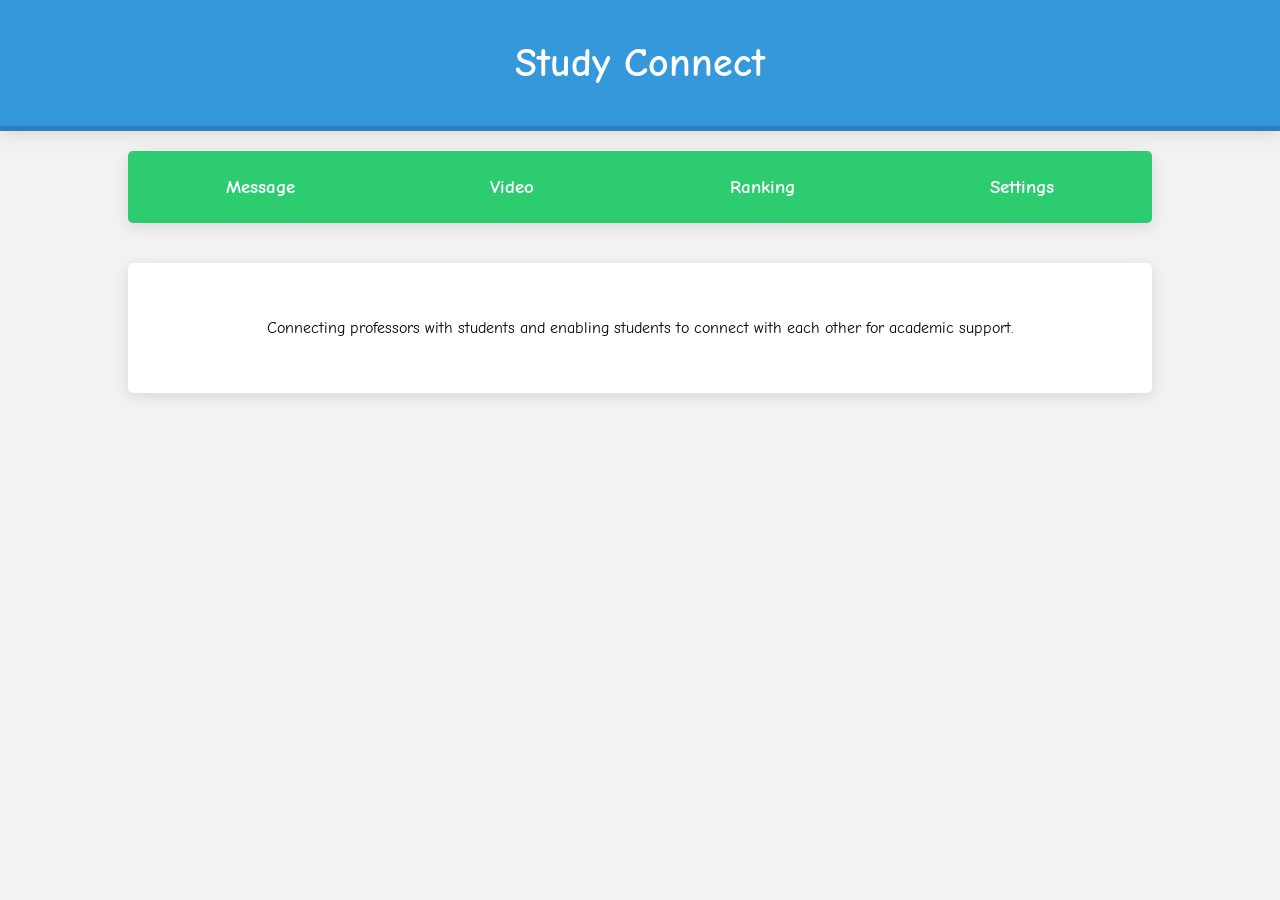
<file: index.html>
<!DOCTYPE html>
<html lang="en">

<head>
    <meta charset="UTF-8">
    <meta name="viewport" content="width=device-width, initial-scale=1.0">
    <title>Study Connect</title>
  
    <!-- Importing Comic Neue font from Google Fonts -->
    <link rel="preconnect" href="https://fonts.googleapis.com">
    <link rel="preconnect" href="https://fonts.gstatic.com" crossorigin>
    <link href="https://fonts.googleapis.com/css2?family=Comic+Neue:wght@300;400;700&display=swap" rel="stylesheet">

    <style>
        /* General Settings */
        body {
            font-family: 'Comic Neue', cursive;
            margin: 0;
            padding: 0;
            background-color: #f2f2f2;
        }

        /* Styles for the top header */
        .top-header {
            background-color: #3498db;
            color: #fff;
            text-align: center;
            padding: 40px;
            border-bottom: 5px solid #2980b9;
            box-shadow: 0px 4px 15px rgba(0, 0, 0, 0.1);
        }

        h1 {
            font-size: 2.5em;
            margin: 0;
        }

        /* Styles for the introduction section */
        .introduction {
            text-align: center;
            padding: 40px 20px;
            background-color: #ffffff;
            border-radius: 5px;
            margin: 40px 10%;
            box-shadow: 0px 4px 15px rgba(0, 0, 0, 0.1);
        }

        /* Styles for the navigation bar */
        .navbar {
            display: flex;
            justify-content: space-around;
            align-items: center;
            background-color: #2ecc71;
            padding: 15px 0;
            border-radius: 5px;
            margin: 20px 10%;
            box-shadow: 0px 4px 15px rgba(0, 0, 0, 0.1);
        }

        /* Style for navigation buttons */
        .navbar a {
            text-decoration: none;
            color: #fff;
            font-weight: bold;
            font-size: 1.2em;
            padding: 10px 20px;
            border-radius: 5px;
            transition: background-color 0.3s ease, transform 0.3s ease;
        }

        .navbar a:hover {
            background-color: #27ae60;
            transform: scale(1.1);
        }
    </style>
</head>

<body>
    <header class="top-header">
        <h1>Study Connect</h1>
    </header>

    <nav class="navbar">
        <a href="message.html">Message</a>
        <a href="video.html">Video</a>
        <a href="ranking.html">Ranking</a>
        <a href="settings.html">Settings</a>
    </nav>
  
    <section class="introduction">
        <p>Connecting professors with students and enabling students to connect with each other for academic support.</p>
    </section>

</body>

</html>
</file>
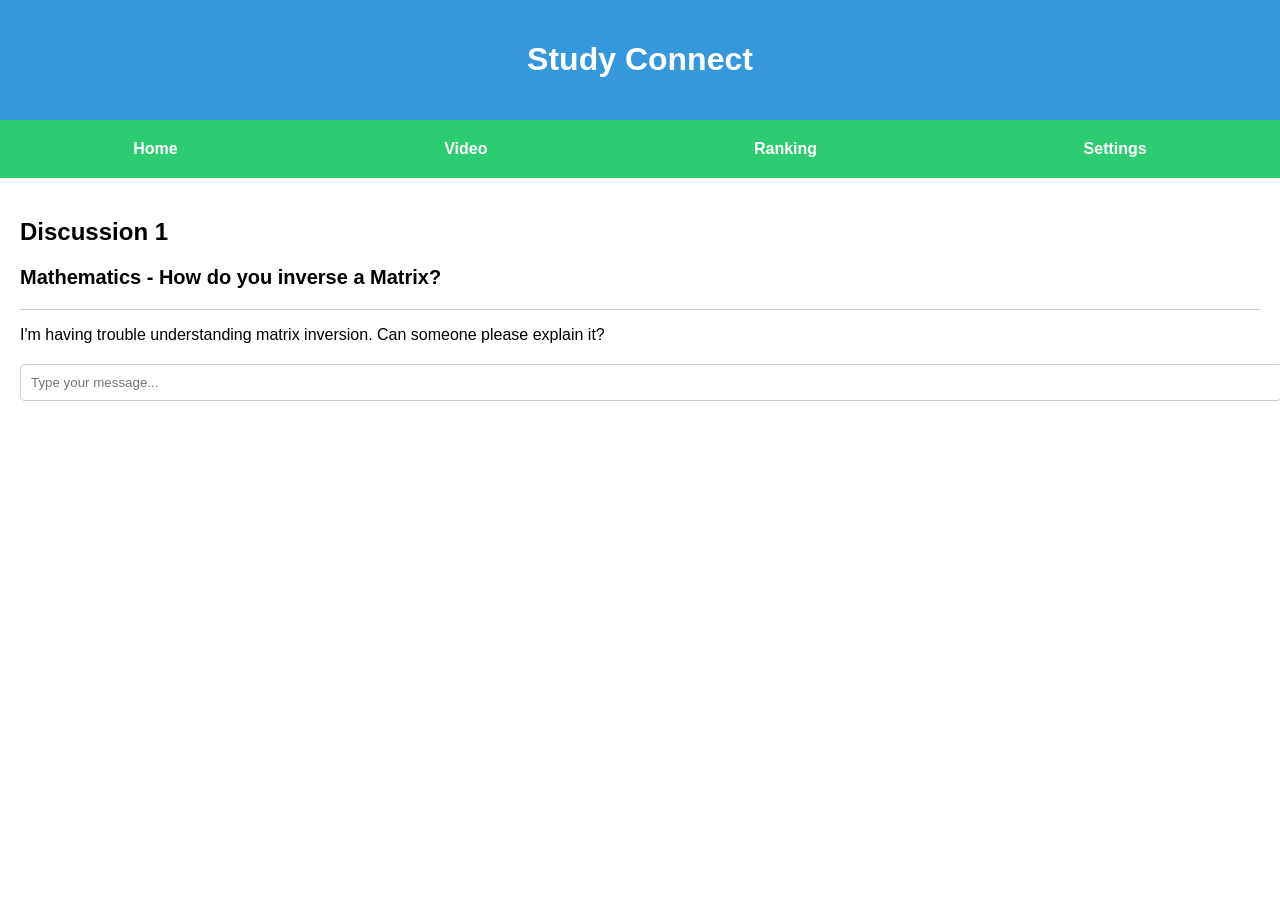
<file: discussion1.html>
<!DOCTYPE html>
<html lang="en">

<head>
  <meta charset="UTF-8">
  <meta name="viewport" content="width=device-width, initial-scale=1.0">
  <title>Discussion 1 - Study Connect</title>
  <style>
    /* Global Styles */
    body {
      font-family: Arial, sans-serif;
      margin: 0;
      padding: 0;
    }

    /* Header Styles */
    .top-header {
      background-color: #3498db;
      color: #fff;
      text-align: center;
      padding: 20px;
    }

    /* Navigation Styles */
    .navbar {
      display: flex;
      justify-content: space-around;
      background-color: #2ecc71;
      padding: 10px 0;
    }

    .navbar a {
      text-decoration: none;
      color: #fff;
      font-weight: bold;
      padding: 10px 20px;
      border-radius: 5px;
      transition: background-color 0.3s ease;
    }

    .navbar a:hover {
      background-color: #27ae60;
    }

    /* Discussion Styles */
    .discussion {
      padding: 20px;
    }

    .discussion h2 {
      font-size: 24px;
      font-weight: bold;
      margin-bottom: 10px;
    }

    .discussion h3 {
      font-size: 20px;
      font-weight: bold;
    }

    .separator {
      border-top: 1px solid #ccc;
      margin: 10px 0;
    }

    /* Chatbox Styles */
    .chatbox {
      margin-top: 20px;
    }

    .chatbox input[type="text"] {
      width: 100%;
      padding: 10px;
      border: 1px solid #ccc;
      border-radius: 5px;
    }

    .chat-message {
      background-color: #f2f2f2;
      padding: 10px;
      margin: 10px 0;
      border-radius: 5px;
    }
  </style>
</head>

<body>
  <!-- Header -->
  <header class="top-header">
    <h1>Study Connect</h1>
  </header>

  <!-- Navigation -->
  <nav class="navbar">
    <a href="home.html">Home</a>
    <a href="video.html">Video</a>
    <a href="ranking.html">Ranking</a>
    <a href="settings.html">Settings</a>
  </nav>

  <!-- Discussion Content -->
  <section class="discussion">
    <h2>Discussion 1</h2>
    <h3>Mathematics - How do you inverse a Matrix?</h3>
    <div class="separator"></div>
    <p>I'm having trouble understanding matrix inversion. Can someone please explain it?</p>

    
      <!-- Chatbox -->
    <div class="chatbox">
      <input type="text" id="chat-input" onkeypress="handleKeyPress(event)" placeholder="Type your message...">
    </div>

    <div id="chat-area"></div>
  </section>
  <script>console.log("Hello");</script>

  <!-- JavaScript for Chatbox -->
  <script src="usingWebSocket.js"></script>
  <script>
    console.log("heelloo")
    function sendMessage() {
      var inputField = document.getElementById("chat-input");
      var message = inputField.value.trim();

      if (message !== "") {
        // Send the message through the WebSocketClient here
        // Example: webSocketClient.sendMessage(message);

        // Display the sent message in the chat area
        var messageElement = document.createElement("div");
        messageElement.className = "chat-message";
        messageElement.textContent = message;

        var chatArea = document.getElementById("chat-area");
        chatArea.appendChild(messageElement);

        inputField.value = "";
      }
    }

    function handleKeyPress(event) {
      if (event.keyCode === 13) {
        event.preventDefault();
        sendMessage();
      }
    }
  </script>
</body>

</html>
</file>
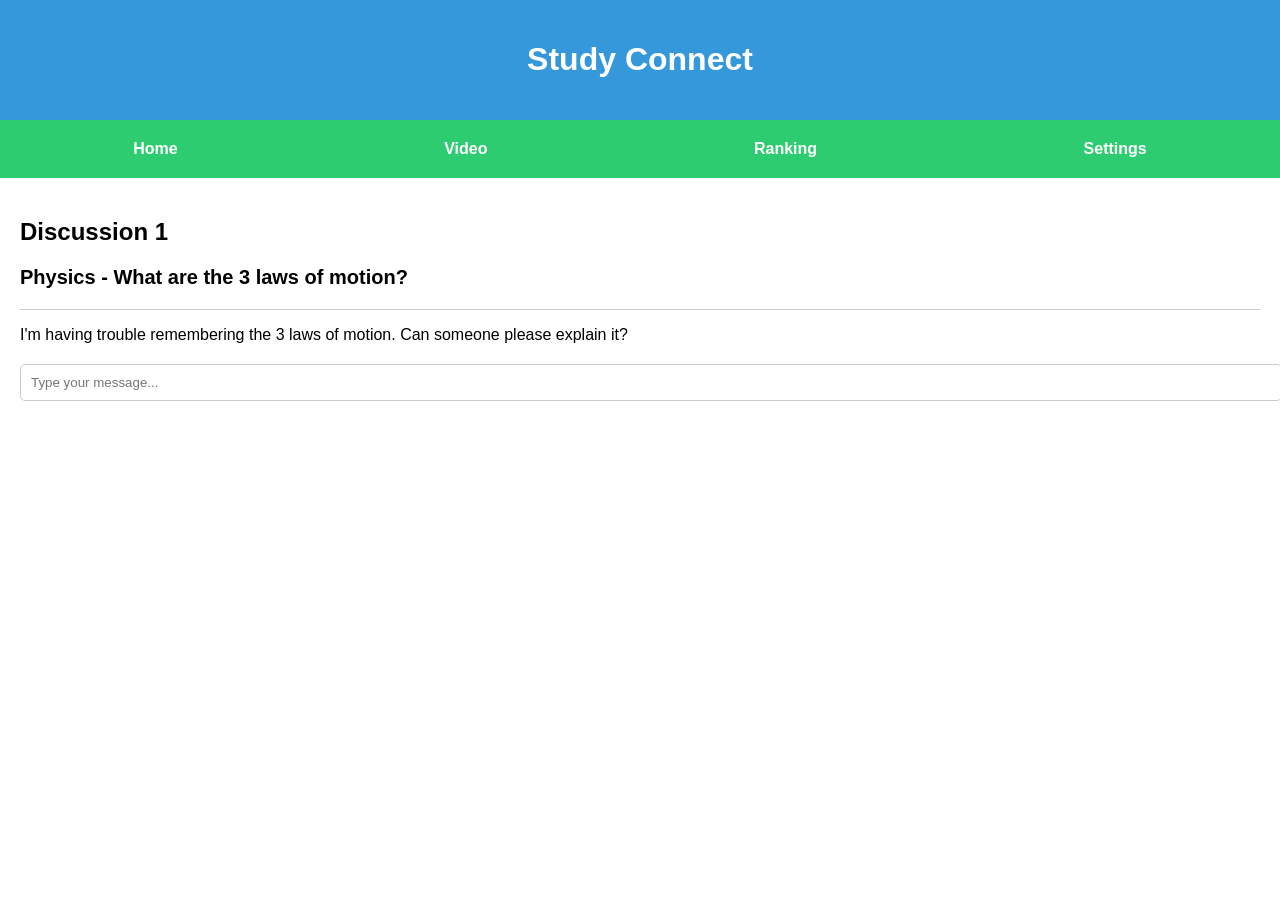
<file: discussion2.html>
<!DOCTYPE html>
<html lang="en">

<head>
  <meta charset="UTF-8">
  <meta name="viewport" content="width=device-width, initial-scale=1.0">
  <title>Discussion 1 - Study Connect</title>
  <style>
    /* Global Styles */
    body {
      font-family: Arial, sans-serif;
      margin: 0;
      padding: 0;
    }

    /* Header Styles */
    .top-header {
      background-color: #3498db;
      color: #fff;
      text-align: center;
      padding: 20px;
    }

    /* Navigation Styles */
    .navbar {
      display: flex;
      justify-content: space-around;
      background-color: #2ecc71;
      padding: 10px 0;
    }

    .navbar a {
      text-decoration: none;
      color: #fff;
      font-weight: bold;
      padding: 10px 20px;
      border-radius: 5px;
      transition: background-color 0.3s ease;
    }

    .navbar a:hover {
      background-color: #27ae60;
    }

    /* Discussion Styles */
    .discussion {
      padding: 20px;
    }

    .discussion h2 {
      font-size: 24px;
      font-weight: bold;
      margin-bottom: 10px;
    }

    .discussion h3 {
      font-size: 20px;
      font-weight: bold;
    }

    .separator {
      border-top: 1px solid #ccc;
      margin: 10px 0;
    }

    /* Chatbox Styles */
    .chatbox {
      margin-top: 20px;
    }

    .chatbox input[type="text"] {
      width: 100%;
      padding: 10px;
      border: 1px solid #ccc;
      border-radius: 5px;
    }

    .chat-message {
      background-color: #f2f2f2;
      padding: 10px;
      margin: 10px 0;
      border-radius: 5px;
    }
  </style>
</head>

<body>
  <!-- Header -->
  <header class="top-header">
    <h1>Study Connect</h1>
  </header>

  <!-- Navigation -->
  <nav class="navbar">
    <a href="index.html">Home</a>
    <a href="video.html">Video</a>
    <a href="ranking.html">Ranking</a>
    <a href="settings.html">Settings</a>
  </nav>

  <!-- Discussion Content -->
   <section class="discussion">
    <h2>Discussion 1</h2>
    <h3>Physics - What are the 3 laws of motion?</h3>
    <div class="separator"></div>
    <p>I'm having trouble remembering the 3 laws of motion. Can someone please explain it?</p>

<div class="chatbox">
  <input type="text" id="chat-input" onkeydown="handleKeyDown(event)" placeholder="Type your message...">
</div>

<div id="chat-area"></div>
</section>

<!-- JavaScript for Chatbox -->
<script>
  // Get the chat input field
  var inputField = document.getElementById("chat-input");

  // Get the chat area
  var chatArea = document.getElementById("chat-area");

  // Function to display a message in the chat area
  function displayMessage(message) {
    var messageElement = document.createElement("div");
    messageElement.className = "chat-message";
    messageElement.textContent = message;
    chatArea.appendChild(messageElement);
  }
  function displayMessage(message) {
  var chatArea = document.getElementById("chat-area");
  var messageElement = document.createElement("div");
  messageElement.className = "chat-message";
  messageElement.textContent = message;
  chatArea.appendChild(messageElement);
}
function receiveAndDisplayMessages() {
  // Assuming you have a WebSocketClient that you're using to connect to the server
  webSocketClient.webSocket.onmessage = function (event) {
    var response = JSON.parse(event.data);
    if (response && response.event === "messageReceived") {
      var message = response.body; // Assuming the message is in the 'body' field

      // Display the received message in the chat area
      displayMessage(message);
    }
  };
}
  // Function to handle Enter key press in the chat input
  function handleKeyDown(event) {
    if (event.key === "Enter") {
      event.preventDefault();
      var chatMessage = inputField.value.trim();
      if (chatMessage !== "") {
        // Display the message in the chat area
        displayMessage(chatMessage);

        // Clear the input field
        inputField.value = "";

        // Here you can send 'chatMessage' to the WebSocket or perform any other action as needed.
        webSocketClient.sendMessage(chatMessage);
        receiveAndDisplayMessages();
      }
    }
  }
</script>
</file>
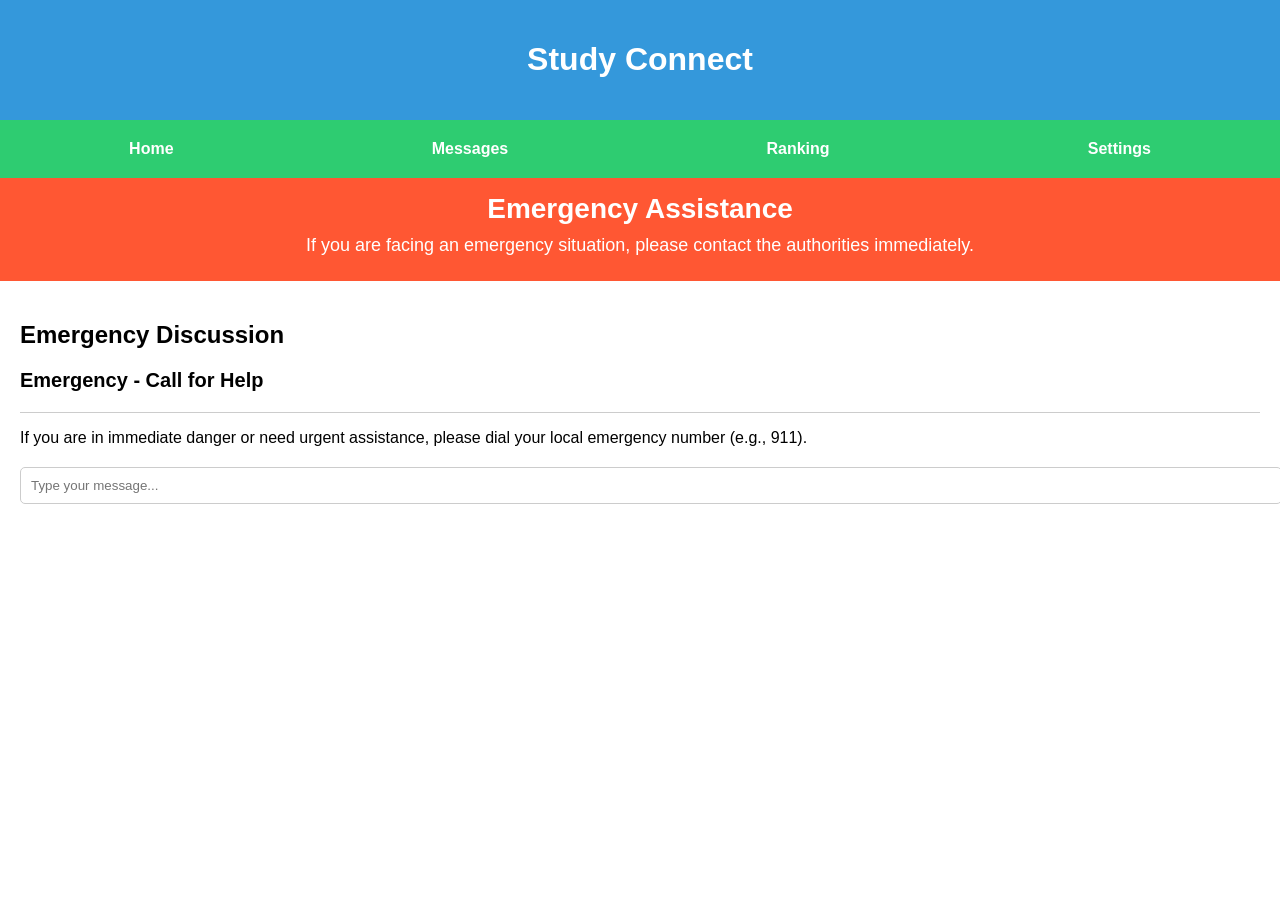
<file: emergency.html>
<!DOCTYPE html>
<html lang="en">
<head>
    <meta charset="UTF-8">
    <meta name="viewport" content="width=device-width, initial-scale=1.0">
    <title>Emergency - Study Connect</title>
    <style>
        /* Global Styles */
        body {
            font-family: Arial, sans-serif;
            margin: 0;
            padding: 0;
        }

        /* Header Styles */
        .top-header {
            background-color: #3498db;
            color: #fff;
            text-align: center;
            padding: 20px;
        }

        /* Navigation Styles */
        .navbar {
            display: flex;
            justify-content: space-around;
            background-color: #2ecc71;
            padding: 10px 0;
        }

        .navbar a {
            text-decoration: none;
            color: #fff;
            font-weight: bold;
            padding: 10px 20px;
            border-radius: 5px;
            transition: background-color 0.3s ease;
        }

        .navbar a:hover {
            background-color: #27ae60;
        }

        /* Discussion Styles */
        .discussion {
            padding: 20px;
        }

        .discussion h2 {
            font-size: 24px;
            font-weight: bold;
            margin-bottom: 10px;
        }

        .discussion h3 {
            font-size: 20px;
            font-weight: bold;
        }

        .separator {
            border-top: 1px solid #ccc;
            margin: 10px 0;
        }

        /* Chatbox Styles */
        .chatbox {
            margin-top: 20px;
        }

        .chatbox input[type="text"] {
            width: 100%;
            padding: 10px;
            border: 1px solid #ccc;
            border-radius: 5px;
        }

        .chat-message {
            background-color: #f2f2f2;
            padding: 10px;
            margin: 10px 0;
            border-radius: 5px;
        }
        
        /* Emergency-specific Styles */
        .emergency-info {
            background-color: #ff5733; /* Dark orange-red background */
            color: #fff;
            text-align: center;
            padding: 15px;
        }

        .emergency-info h2 {
            font-size: 28px;
            margin: 0;
        }

        .emergency-info p {
            font-size: 18px;
            margin: 10px 0;
        }
    </style>
</head>
<body>
    <header class="top-header">
        <h1>Study Connect</h1>
    </header>

    <nav class="navbar">
        <a href="index.html">Home</a>
        <a href="messages.html">Messages</a>
        <a href="ranking.html">Ranking</a>
        <a href="settings.html">Settings</a>
    </nav>

    <section class="emergency-info">
        <h2>Emergency Assistance</h2>
        <p>If you are facing an emergency situation, please contact the authorities immediately.</p>
    </section>

    <section class="discussion">
        <h2>Emergency Discussion</h2>
        <h3>Emergency - Call for Help</h3>
        <div class="separator"></div>
        <p>If you are in immediate danger or need urgent assistance, please dial your local emergency number (e.g., 911).</p>

        <div class="chatbox">
            <input type="text" id="chat-input" onkeypress="handleKeyPress(event)" placeholder="Type your message...">
        </div>

        <div id="chat-area"></div>
    </section>

    <script>
        function sendMessage() {
            var inputField = document.getElementById("chat-input");
            var message = inputField.value.trim();

            if (message !== "") {
                var messageElement = document.createElement("div");
                messageElement.className = "chat-message";
                messageElement.textContent = message;

                var chatArea = document.getElementById("chat-area");
                chatArea.appendChild(messageElement);

                inputField.value = "";
            }
        }

        function handleKeyPress(event) {
            if (event.keyCode === 13) {
                event.preventDefault();
                sendMessage();
            }
        }
    </script>
</body>
</html>
</file>
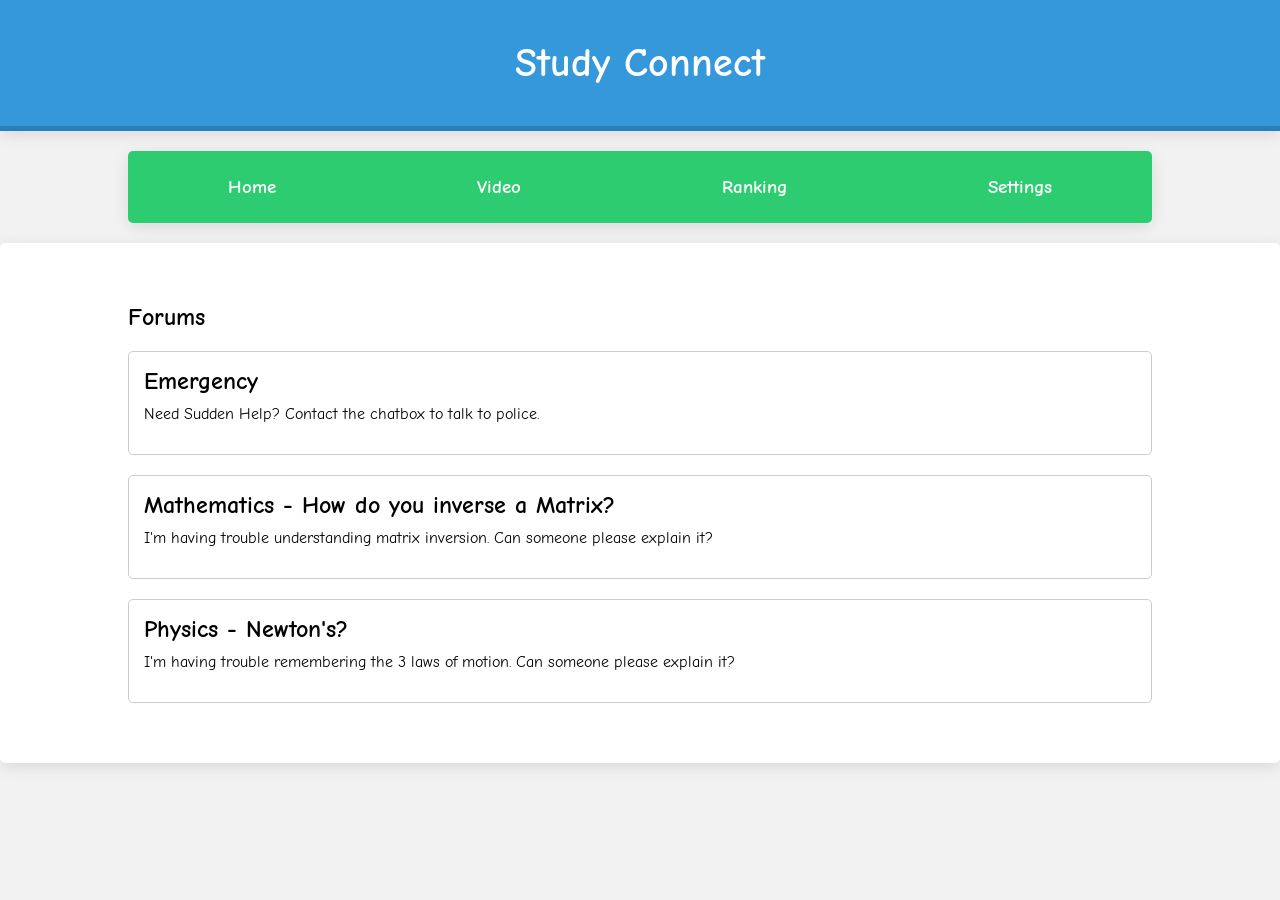
<file: message.html>
<!DOCTYPE html>
<html lang="en">

<head>
    <meta charset="UTF-8">
    <meta name="viewport" content="width=device-width, initial-scale=1.0">
    <title>Forums - Study Connect</title>

    <!-- Importing Comic Neue font from Google Fonts -->
    <link rel="preconnect" href="https://fonts.googleapis.com">
    <link rel="preconnect" href="https://fonts.gstatic.com" crossorigin>
    <link href="https://fonts.googleapis.com/css2?family=Comic+Neue:wght@300;400;700&display=swap" rel="stylesheet">

    <style>
        /* General Settings */
        body {
            font-family: 'Comic Neue', cursive;
            margin: 0;
            padding: 0;
            background-color: #f2f2f2;
        }

        /* Styles for the top header */
        .top-header {
            background-color: #3498db;
            color: #fff;
            text-align: center;
            padding: 40px;
            border-bottom: 5px solid #2980b9;
            box-shadow: 0px 4px 15px rgba(0, 0, 0, 0.1);
        }

        h1 {
            font-size: 2.5em;
            margin: 0;
        }

        /* Styles for the navigation bar */
        .navbar {
            display: flex;
            justify-content: space-around;
            align-items: center;
            background-color: #2ecc71;
            padding: 15px 0;
            border-radius: 5px;
            margin: 20px 10%;
            box-shadow: 0px 4px 15px rgba(0, 0, 0, 0.1);
        }

        /* Style for navigation buttons */
        .navbar a {
            text-decoration: none;
            color: #fff;
            font-weight: bold;
            font-size: 1.2em;
            padding: 10px 20px;
            border-radius: 5px;
            transition: background-color 0.3s ease, transform 0.3s ease;
        }

        .navbar a:hover {
            background-color: #27ae60;
            transform: scale(1.1);
        }

        /* Styles for the forum section */
        .forums {
            padding: 40px 10%;
            background-color: #ffffff;
            border-radius: 5px;
            box-shadow: 0px 4px 15px rgba(0, 0, 0, 0.1);
        }

        .forum-topic {
            border: 1px solid #ccc;
            margin-bottom: 20px;
            padding: 15px;
            border-radius: 5px;
            transition: background-color 0.3s ease;
        }

        .forum-topic:hover {
            background-color: #f9f9f9;
        }

        .forum-title {
            font-size: 1.5em;
            margin: 0;
            margin-bottom: 10px;
            cursor: pointer; /* Add cursor pointer for clickable effect */
        }

        .forum-title a {
            text-decoration: none;
            color: inherit;
            transition: color 0.3s ease;
        }

        .forum-title a:hover {
            color: darkred;
        }

        .forum-subject {
            margin-top: 5px;
        }
    </style>
</head>

<body>
    <header class="top-header">
        <h1>Study Connect</h1>
    </header>

    <nav class="navbar">
        <a href="index.html">Home</a>
        <a href="video.html">Video</a>
        <a href="ranking.html">Ranking</a>
        <a href="settings.html">Settings</a>
    </nav>

    <section class="forums">
        <h2>Forums</h2>

        <!-- Clickable titles linked to discussion pages -->
        <div class="forum-topic">
            <h3 class="forum-title"><a href="emergency.html">Emergency</a></h3>
            <p class="forum-subject">Need Sudden Help? Contact the chatbox to talk to police.</p>
        </div>

        <div class="forum-topic">
            <h3 class="forum-title"><a href="discussion1.html">Mathematics - How do you inverse a Matrix?</a></h3>
            <p class="forum-subject">I'm having trouble understanding matrix inversion. Can someone please explain it?</p>
        </div>

        <div class="forum-topic">
            <h3 class="forum-title"><a href="discussion2.html">Physics - Newton's?</a></h3>
            <p class="forum-subject">I'm having trouble remembering the 3 laws of motion. Can someone please explain it?</p>
        </div>
</file>
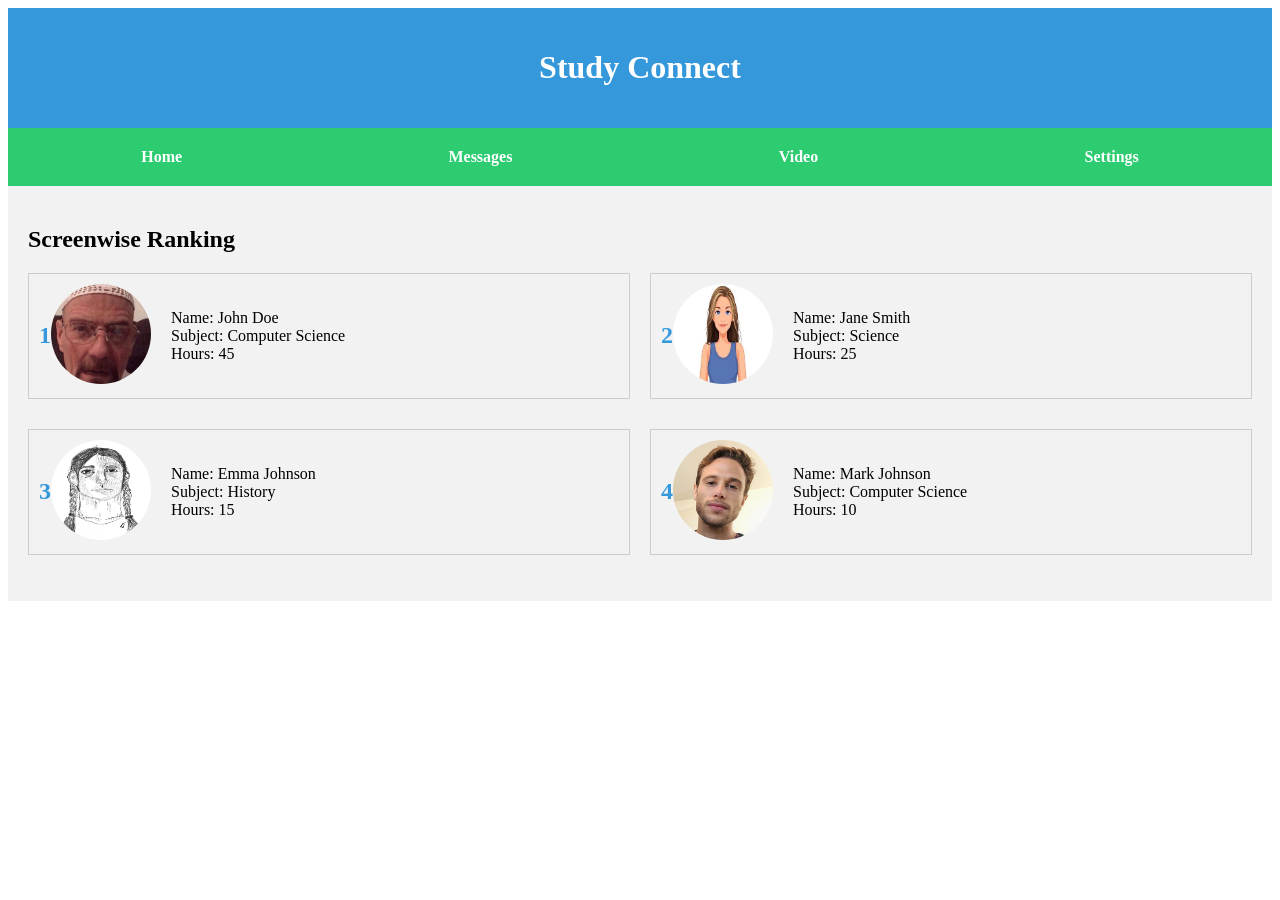
<file: ranking.html>
<!DOCTYPE html>
<html lang="en">
<head>
    <meta charset="UTF-8">
    <meta name="viewport" content="width=device-width, initial-scale=1.0">
    <title>Ranking - Study Connect</title>
    <style>
        /* Styles for the top header */
        .top-header {
            background-color: #3498db;
            color: #fff;
            text-align: center;
            padding: 20px;
        }

        /* Styles for the ranking section */
        .ranking {
            background-color: #f2f2f2;
            padding: 20px;
        }

        .profile-list {
            display: grid;
            grid-template-columns: repeat(2, 1fr); /* Two rankings per row */
            gap: 20px; /* Gap between rankings */
            list-style: none;
            padding: 0;
        }

        .profile-item {
            display: flex;
            align-items: center;
            margin-bottom: 10px;
            border: 1px solid #ccc; /* Border around each profile */
            padding: 10px;
        }

        .profile-picture {
            flex: 0 0 100px;
            margin-right: 20px;
        }

        .profile-picture img {
            width: 100px;
            height: 100px;
            border-radius: 50%;
        }

        .profile-info {
            flex: 1;
        }

        .profile-info p {
            margin: 0;
        }

        .ranking-number {
            font-size: 24px;
            font-weight: bold;
            color: #3498db;
        }

        /* Styles for the navigation bar */
        .navbar {
            display: flex;
            justify-content: space-around;
            background-color: #2ecc71;
            padding: 10px 0;
        }

        /* Style for navigation buttons */
        .navbar a {
            text-decoration: none;
            color: #fff;
            font-weight: bold;
            padding: 10px 20px;
            border-radius: 5px;
            transition: background-color 0.3s ease;
        }

        .navbar a:hover {
            background-color: #27ae60;
        }
    </style>
</head>
<body>
    <header class="top-header">
        <h1>Study Connect</h1>
    </header>

  <nav class="navbar">
        <a href="index.html">Home</a>
        <a href="messages.html">Messages</a>
        <a href="Video.html">Video</a>
        <a href="settings.html">Settings</a>
    </nav>
  
    <section class="ranking">
        <h2>Screenwise Ranking</h2>
        <ul class="profile-list">
            <li class="profile-item">
                <span class="ranking-number">1</span>
                <div class="profile-picture">
                    <img src="walter.jpg" alt="Profile Picture">
                </div>
                <div class="profile-info">
                    <p>Name: John Doe</p>
                    <p>Subject: Computer Science</p>
                    <p>Hours: 45</p>
                </div>
            </li>

            <li class="profile-item">
                <span class="ranking-number">2</span>
                <div class="profile-picture">
                    <img src="girl.jpg" alt="Profile Picture">
                </div>
                <div class="profile-info">
                    <p>Name: Jane Smith</p>
                    <p>Subject: Science</p>
                    <p>Hours: 25</p>
                </div>
            </li>

            <!-- Add more profiles as needed, up to rank 10 -->
            <!-- For example: -->
            <li class="profile-item">
                <span class="ranking-number">3</span>
                <div class="profile-picture">
                    <img src="girl2.jpg" alt="Profile Picture">
                </div>
                <div class="profile-info">
                    <p>Name: Emma Johnson</p>
                    <p>Subject: History</p>
                    <p>Hours: 15</p>
                </div>
            </li>

            <li class="profile-item">
                <span class="ranking-number">4</span>
                <div class="profile-picture">
                    <img src="guy.jpg" alt="Profile Picture">
                </div>
                <div class="profile-info">
                    <p>Name: Mark Johnson</p>
                    <p>Subject: Computer Science</p>
                    <p>Hours: 10</p>
                </div>
            </li>
            <!-- Add more profiles for ranks 4-10 similarly -->

        </ul>
    </section>

</body>
</html>
</file>
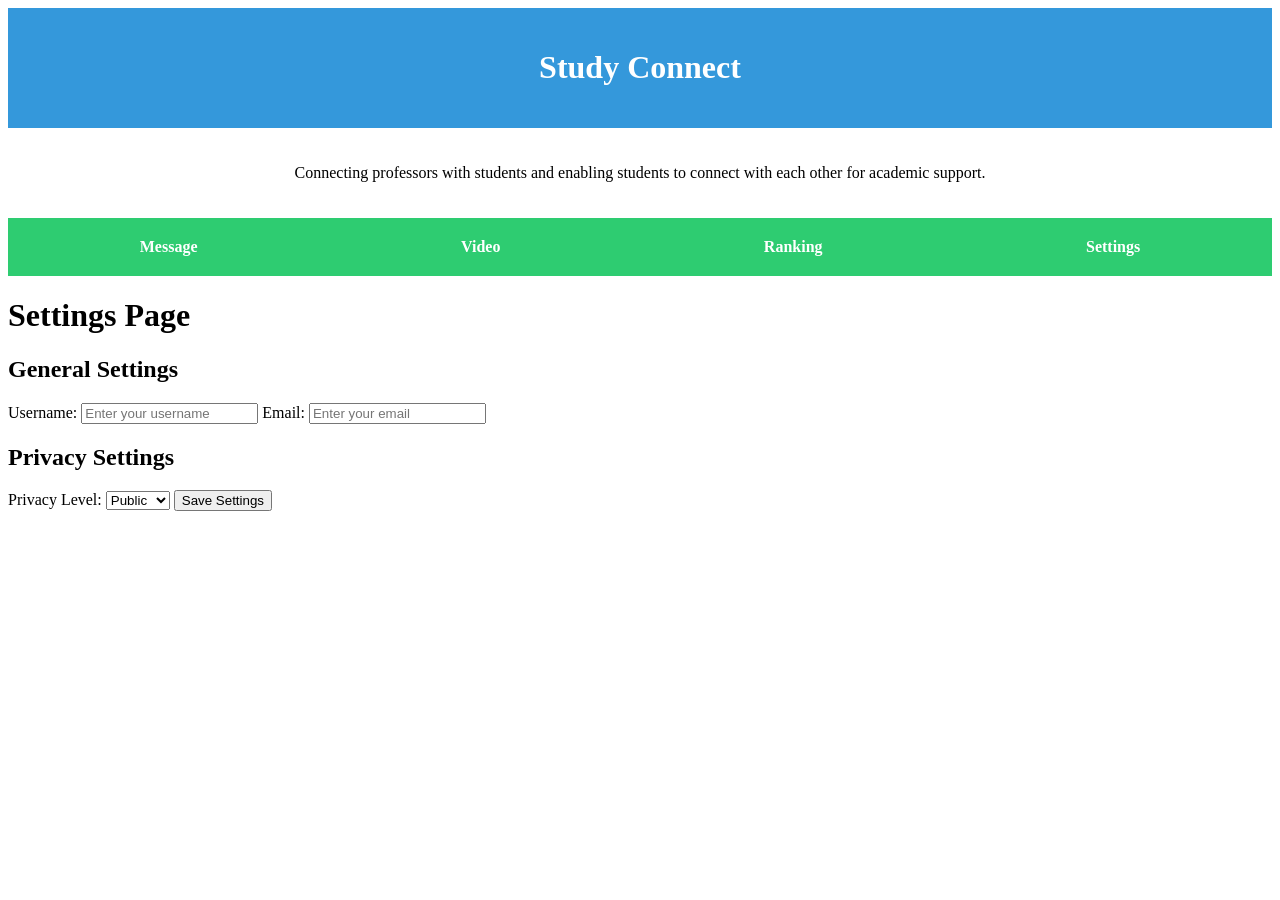
<file: settings.html>
<!DOCTYPE html>
<html lang="en">
<head>
    <meta charset="UTF-8">
    <meta name="viewport" content="width=device-width, initial-scale=1.0">
    <title>Study Connect</title>
    <style>
        /* Styles for the top header */
        .top-header {
            background-color: #3498db;
            color: #fff;
            text-align: center;
            padding: 20px;
        }

        /* Styles for the introduction section */
        .introduction {
            text-align: center;
            padding: 20px;
        }

        /* Styles for the navigation bar */
        .navbar {
            display: flex;
            justify-content: space-around;
            background-color: #2ecc71;
            padding: 10px 0;
        }

        /* Style for navigation buttons */
        .navbar a {
            text-decoration: none;
            color: #fff;
            font-weight: bold;
            padding: 10px 20px;
            border-radius: 5px;
            transition: background-color 0.3s ease;
        }

        .navbar a:hover {
            background-color: #27ae60;
        }
    </style>
</head>
<body>
    <header class="top-header">
        <h1>Study Connect</h1>
    </header>

    <section class="introduction">
        <p>Connecting professors with students and enabling students to connect with each other for academic support.</p>
    </section>

    <nav class="navbar">
    <a href="message.html">Message</a>
    <a href="video.html">Video</a>
    <a href="ranking.html">Ranking</a>
    <a href="settings.html">Settings</a>
    </nav>
</body>
</html>
    </style>
</head>
<body>
    <header>
        <h1>Settings Page</h1>
    </header>

    <div class="settings-container">
        <!-- Add your settings options here -->
        <h2>General Settings</h2>
        <label for="username">Username:</label>
        <input type="text" id="username" name="username" placeholder="Enter your username">
        
        <label for="email">Email:</label>
        <input type="email" id="email" name="email" placeholder="Enter your email">
        
        <h2>Privacy Settings</h2>
        <label for="privacy">Privacy Level:</label>
        <select id="privacy" name="privacy">
            <option value="public">Public</option>
            <option value="private">Private</option>
        </select>

        <button type="submit">Save Settings</button>
    </div>
</body>
</html>
</file>
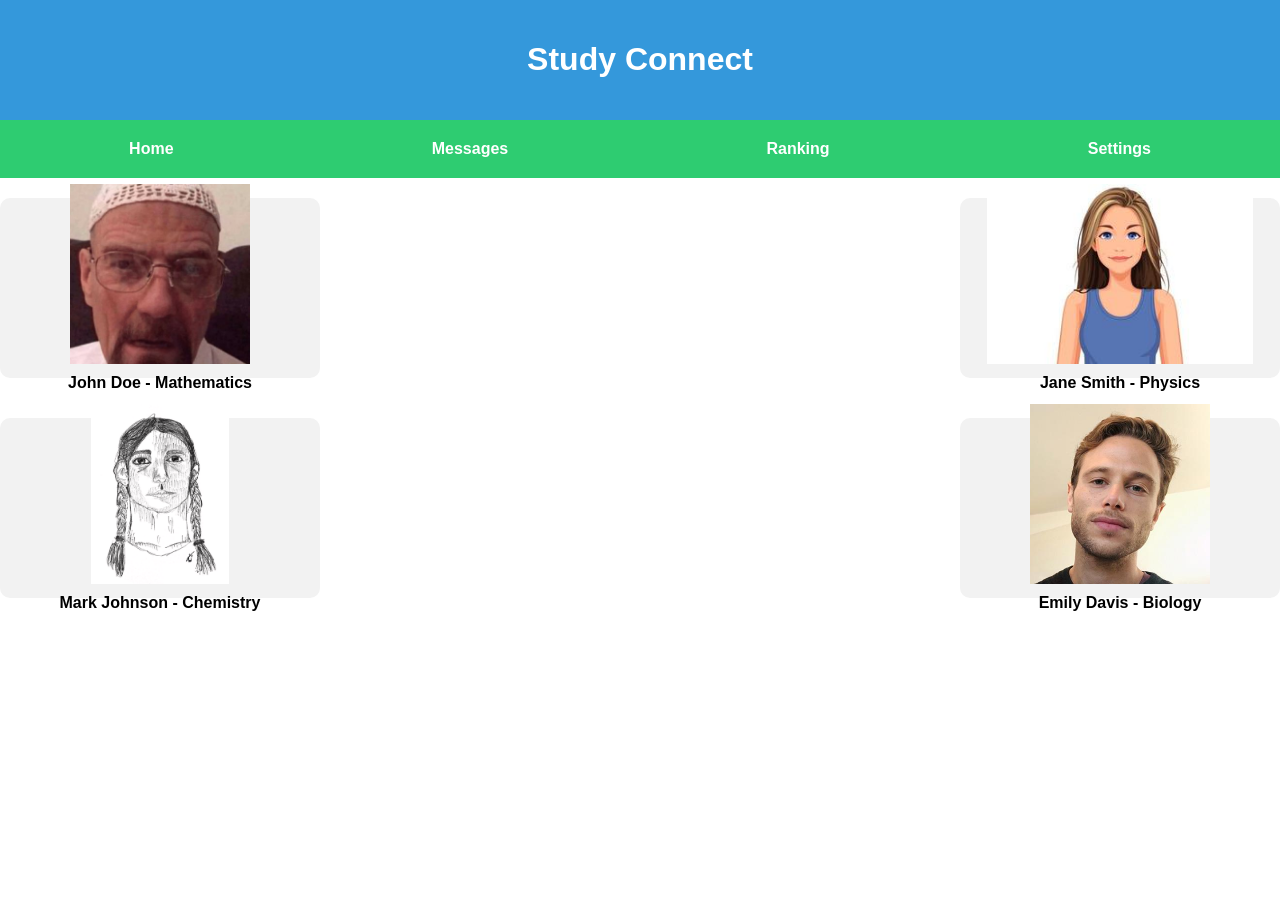
<file: video.html>
<!DOCTYPE html>
<html lang="en">
<head>
    <meta charset="UTF-8">
    <meta name="viewport" content="width=device-width, initial-scale=1.0">
    <title>Video - Study Connect</title>
    <style>
        /* Global Styles */
        body {
            font-family: Arial, sans-serif;
            margin: 0;
            padding: 0;
        }

        /* Header Styles */
        .top-header {
            background-color: #3498db;
            color: #fff;
            text-align: center;
            padding: 20px;
        }

        /* Navigation Styles */
        .navbar {
            display: flex;
            justify-content: space-around;
            background-color: #2ecc71;
            padding: 10px 0;
        }

        .navbar a {
            text-decoration: none;
            color: #fff;
            font-weight: bold;
            padding: 10px 20px;
            border-radius: 5px;
            transition: background-color 0.3s ease;
        }

        .navbar a:hover {
            background-color: #27ae60;
        }

        /* Video Container Styles */
        .video-container {
            text-align: center;
            margin-top: 20px;
        }

        /* Video Row Styles */
        .video-row {
            display: flex;
            justify-content: space-between;
            margin-bottom: 40px;
        }

        /* Video Preview Styles */
        .video-preview {
            background-color: #f2f2f2;
            width: 320px; /* Set the desired width */
            height: 180px; /* Set the desired height */
            display: flex;
            flex-direction: column;
            align-items: center;
            justify-content: center;
            border-radius: 10px;
            cursor: pointer;
        }

        .video-preview img {
            max-width: 100%;
            max-height: 100%;
        }

        .video-subtitle {
            margin-top: 10px;
            font-weight: bold;
        }
    </style>
</head>
<body>
    <header class="top-header">
        <h1>Study Connect</h1>
    </header>

    <nav class="navbar">
        <a href="index.html">Home</a>
        <a href="messages.html">Messages</a>
        <a href="ranking.html">Ranking</a>
        <a href="settings.html">Settings</a>
    </nav>

    <section class="video-container">
        <div class="video-row">
            <!-- Video 1 -->
            <div class="video-preview" onclick="openVideo()">
                <img src="walter.jpg" alt="Video Thumbnail 1">
                <div class="video-subtitle">
                    John Doe - Mathematics
                </div>
            </div>

            <!-- Video 2 -->
            <div class="video-preview" onclick="openVideo()">
                <img src="girl.jpg" alt="Video Thumbnail 2">
                <div class="video-subtitle">
                    Jane Smith - Physics
                </div>
            </div>
        </div>

        <div class="video-row">
            <!-- Video 3 -->
            <div class="video-preview" onclick="openVideo()">
                <img src="girl2.jpg" alt="Video Thumbnail 3">
                <div class="video-subtitle">
                    Mark Johnson - Chemistry
                </div>
            </div>

            <!-- Video 4 -->
            <div class="video-preview" onclick="openVideo()">
                <img src="guy.jpg" alt="Video Thumbnail 4">
                <div class="video-subtitle">
                    Emily Davis - Biology
                </div>
            </div>
        </div>
    </section>

    <script>
        // JavaScript function to handle video opening
        function openVideo() {
            // Add your code here to open the video when a preview is clicked.
          window.location.href = "https://meet.livekit.io/";
        }
    </script>
</body>
</html>
</file>
